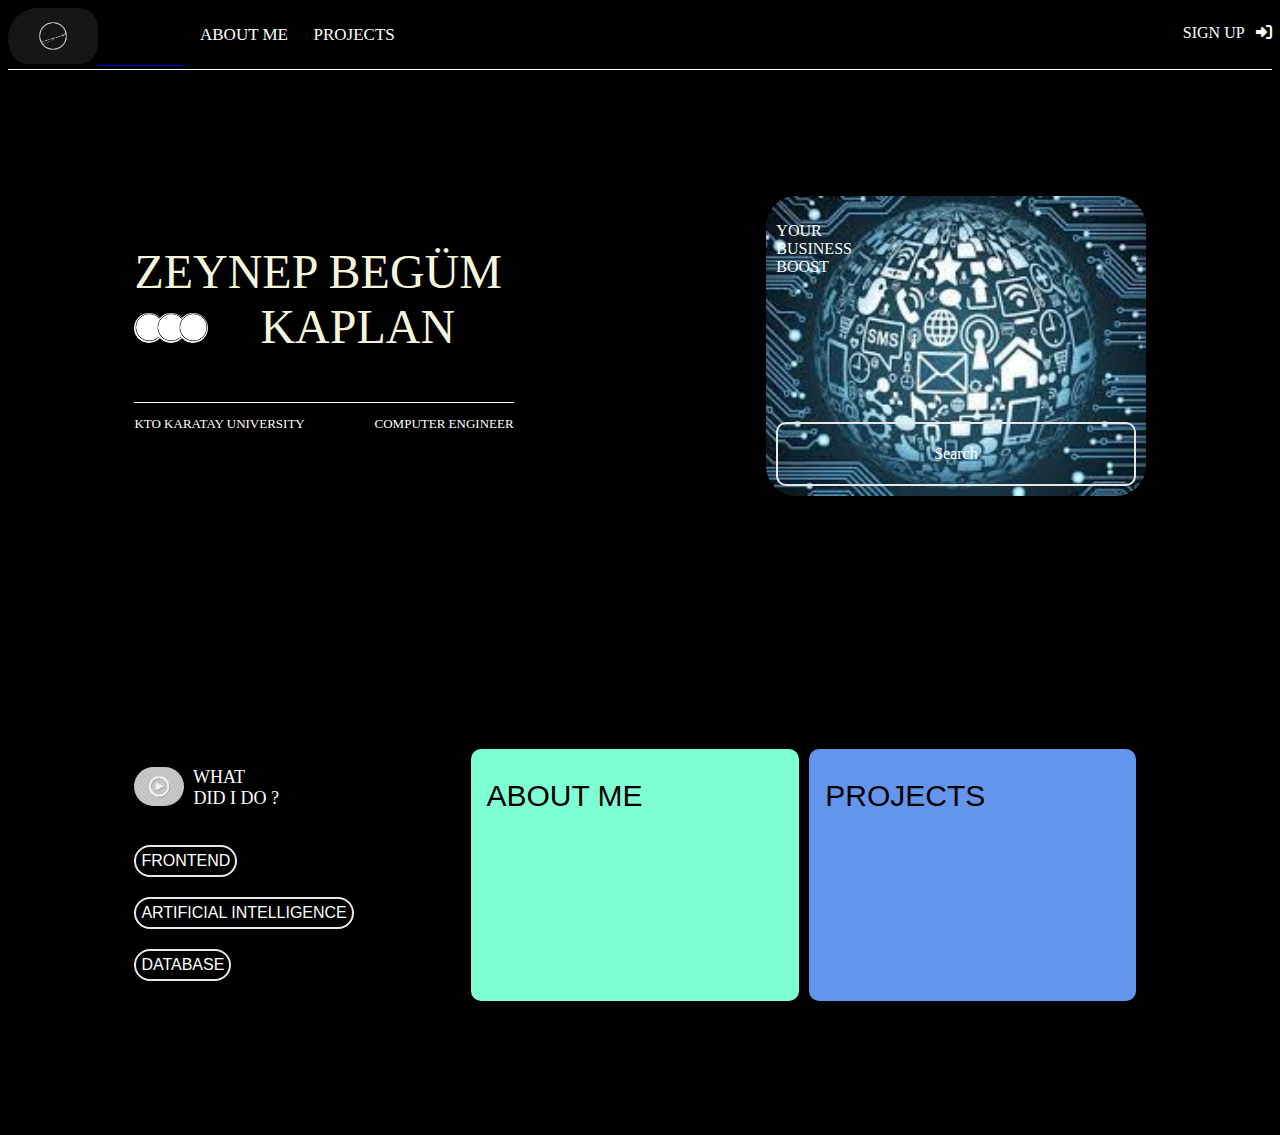
<file: doc/Web Proje/index.html>
<!DOCTYPE html>
<html lang="en">
<head>
    <meta charset="UTF-8">
    <meta http-equiv="X-UA-Compatible" content="IE=edge">
    <meta name="viewport" content="width=device-width, initial-scale=1.0">
    <title>Document</title>
    <link rel="stylesheet" href="style.css">
    <link rel="stylesheet" href="https://cdnjs.cloudflare.com/ajax/libs/font-awesome/6.3.0/css/all.min.css">
    
</head>
<body style="background-color: black;">
    <div class="body">
    <div class="nav">
        <div class="nav-left">
           <a href="index.html" ><img src="logo1.png" alt="logo" width="90" class="photo" >&emsp;&emsp;&emsp;&emsp;&emsp;&emsp;</a>
        </div>
        
        <div class="nav-center">
            <a href="#aboutme" style="color: white; text-decoration: none "> <p> ABOUT ME </a> &emsp;   <a href="#projects" style="color: white; text-decoration: none ">  PROJECTS</p></a>
        </div>
        <div class="nav-right">
            <p> <a href="#" style="color: white; text-decoration: none "> SIGN UP</a> &nbsp;
              <a href="#" style="color: white; text-decoration: none ">  <i  class="fa-sharp fa-solid fa-right-to-bracket"></i></a></p>
            
        </div>
    </div>

    <div class="b">
        <div class="b-left">
            <div class="b-up">
                <p style="color: beige; font-size:xxx-large ">ZEYNEP BEGÜM  <br> 
                    <img src="circle.png" alt="circle" width="30px" class="photo" id="a" > 
                    <img src="circle.png" alt="circle" width="30px" class="photo" id="a1"> 
                    <img src="circle.png" alt="circle" width="30px" class="photo" id="a2" > KAPLAN</p>
        
            </div>
            <div class="b-down">
                <p style="float:left">KTO KARATAY UNIVERSITY</p>
                <p style="float: right;">COMPUTER ENGINEER</p>
            </div>
        </div>

        <div class="b-right" style="background-image: url(images.jpg); background-size: cover; background-position: center; ">
            <div class="container">
                <div>
                    <p style="float: left;">YOUR <br> BUSINESS <br> BOOST </p>
                </div> 
                <div class="bottom">
                    <p>Search</p>
                    
            </div>
            </div>
        </div>
    </div>

    <div class="f">
        <div class="fbox">
            <div style="color:white" >
                <div style="float: left;">
                    <img src="oynatb.png" alt="logo" width="50" class="photo" >
                </div>
                <div>
                   <p style="font-size: 18px;"> &nbsp; WHAT <br> &nbsp; DID I DO ?</p> 
                   <br>
                </div>
                
            </div>
           
            <div class="altd">
                <button class="button">
                    <a href="projects.html" style="color: white; text-decoration: none ">FRONTEND</a> </button>
            </div>
            <div class="altd">
                <button class="button">
                    <a href="projects.html" style="color: white; text-decoration: none ">ARTIFICIAL INTELLIGENCE</a>  </button>
            </div>
            <div class="altd">
                <button class="button"> 
                    <a href="projects.html" style="color: white; text-decoration: none ">DATABASE</a> </button>
            </div>

        </div>
        <div class="sbox" id="aboutme">
            <a href="aboutme.html" style="color: black; text-decoration: none " >
            <p > &nbsp; ABOUT ME </p></a>
            <i class="fa-light fa-face-awesome"></i>
            
        </div>
     
        <div class="fobox" id="projects">
            <a href="projects.html" style="color: black; text-decoration: none ">
            <p> &nbsp; PROJECTS</p></a>
            

        </div>

    </div>

    </div>

</body>

</html>
</file>
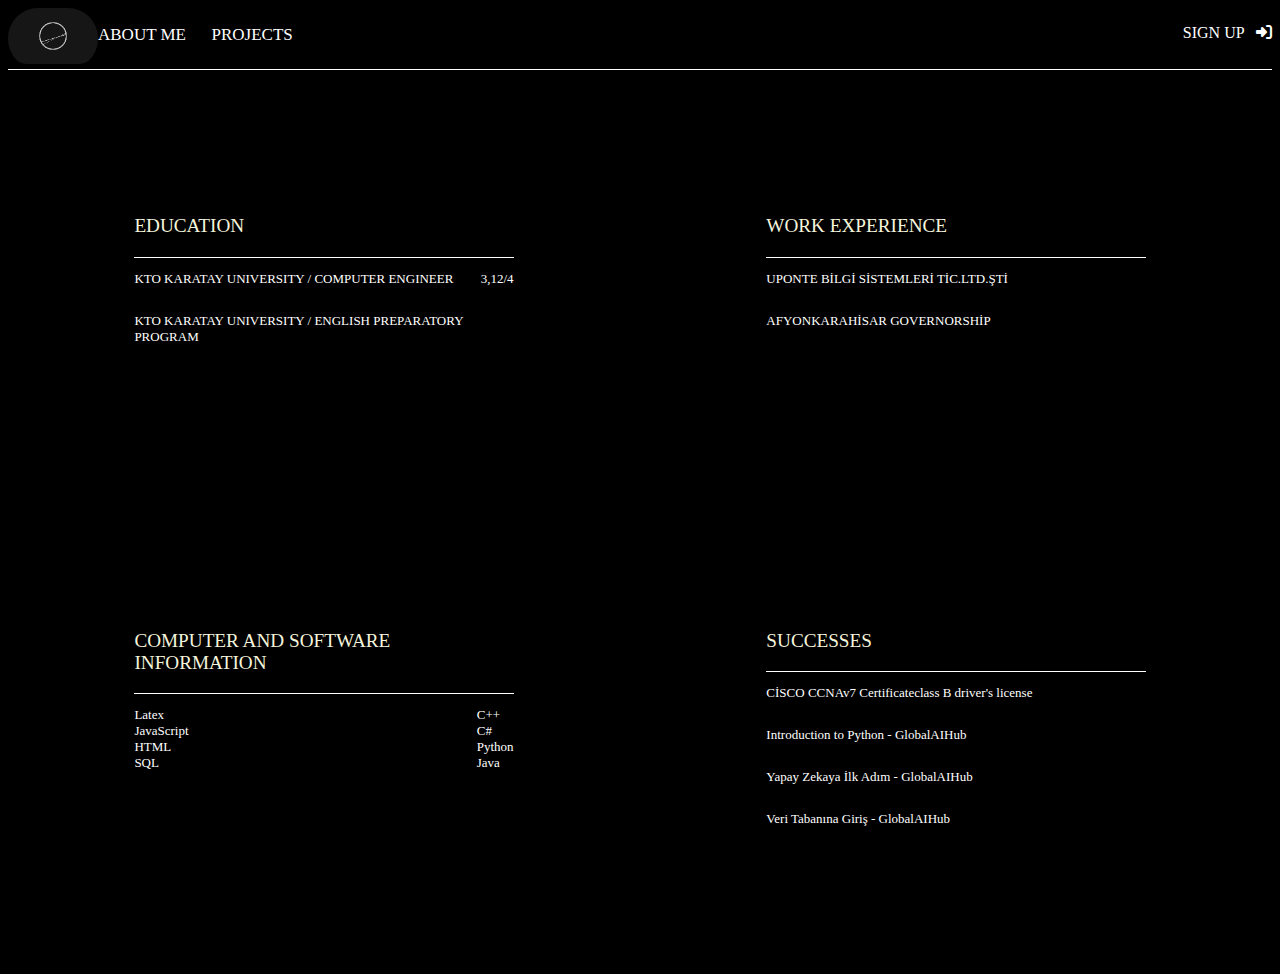
<file: doc/Web Proje/aboutme.html>
<!DOCTYPE html>
<html lang="en">
<head>
    <meta charset="UTF-8">
    <meta http-equiv="X-UA-Compatible" content="IE=edge">
    <meta name="viewport" content="width=device-width, initial-scale=1.0">
    <title>Document</title>
    <link rel="stylesheet" href="style.css">
    <link rel="stylesheet" href="https://cdnjs.cloudflare.com/ajax/libs/font-awesome/6.3.0/css/all.min.css">
    
</head>
<body style="background-color: black;">
    <div class="body">
    <div class="nav">
        <div class="nav-left">
           <a href="index.html" ><img src="logo1.png" alt="logo" width="90" class="photo" ></a>
        </div>
        <div class="nav-center">
            <a href="aboutme.html" style="color: white; text-decoration: none "> <p> ABOUT ME </a> &emsp;   <a href="projects.html" style="color: white; text-decoration: none ">  PROJECTS</p></a>
        </div>
        <div class="nav-right">
            <p> <a href="#" style="color: white; text-decoration: none "> SIGN UP</a> &nbsp;
              <a href="#" style="color: white; text-decoration: none ">  <i  class="fa-sharp fa-solid fa-right-to-bracket"></i></a></p>
            
        </div>
    </div>

    <div class="b">
        <div class="b-left">
            <div class="b-up">
                <p style="color: beige; font-size:larger ">EDUCATION</p>
        
            </div>
            <div class="b-down">
                <p style="float:left">KTO KARATAY UNIVERSITY / COMPUTER ENGINEER</p>
                <p style="float: right;">3,12/4</p>
            </div>
            <div class="b-down">
                <p style="float:left">KTO KARATAY UNIVERSITY / ENGLISH PREPARATORY PROGRAM</p>
                <p style="float: right;"></p>
            </div>
        </div>

        <div class="b-right" >
            <div class="b-up">
                <p style="color: beige; font-size:larger ">WORK EXPERIENCE</p>
        
            </div>
            <div class="b-down">
                <p style="float:left">UPONTE BİLGİ SİSTEMLERİ TİC.LTD.ŞTİ</p>
            </div>
            <br>
            <div class="b-down">
                <p style="float:left">AFYONKARAHİSAR GOVERNORSHİP <br></p>
            </div>
            
        </div>
    </div>

    <div class="b">
        <div class="b-left">
            <div class="b-up">
                <p style="color: beige; font-size:larger ">COMPUTER AND SOFTWARE INFORMATION</p>
        
            </div>
            <div class="b-down">
                <p style="float:left">Latex <br> JavaScript <br> HTML <br> SQL</p>
                <p style="float: right;">C++ <br> C# <br> Python <br> Java</p>
            </div>
        </div>

        <div class="b-right" >
            <div class="b-up">
                <p style="color: beige; font-size:larger ">SUCCESSES</p>
        
            </div>
            <div class="b-down">
                <p style="float:left">CİSCO CCNAv7 Certificate</p>
            </div>
            <div class="b-down">
                <p style="float:left">class B driver's license</p>
            </div>
            <div class="b-down">
                <p style="float:left">Introduction to Python - GlobalAIHub</p>
            </div>
            <div class="b-down">
                <p style="float:left">Yapay Zekaya İlk Adım - GlobalAIHub</p>
            </div>
            <div class="b-down">
                <p style="float:left">Veri Tabanına Giriş - GlobalAIHub</p>
            </div>
        </div>
    </div>


    

    

    </div>
</body>

</html>
</file>
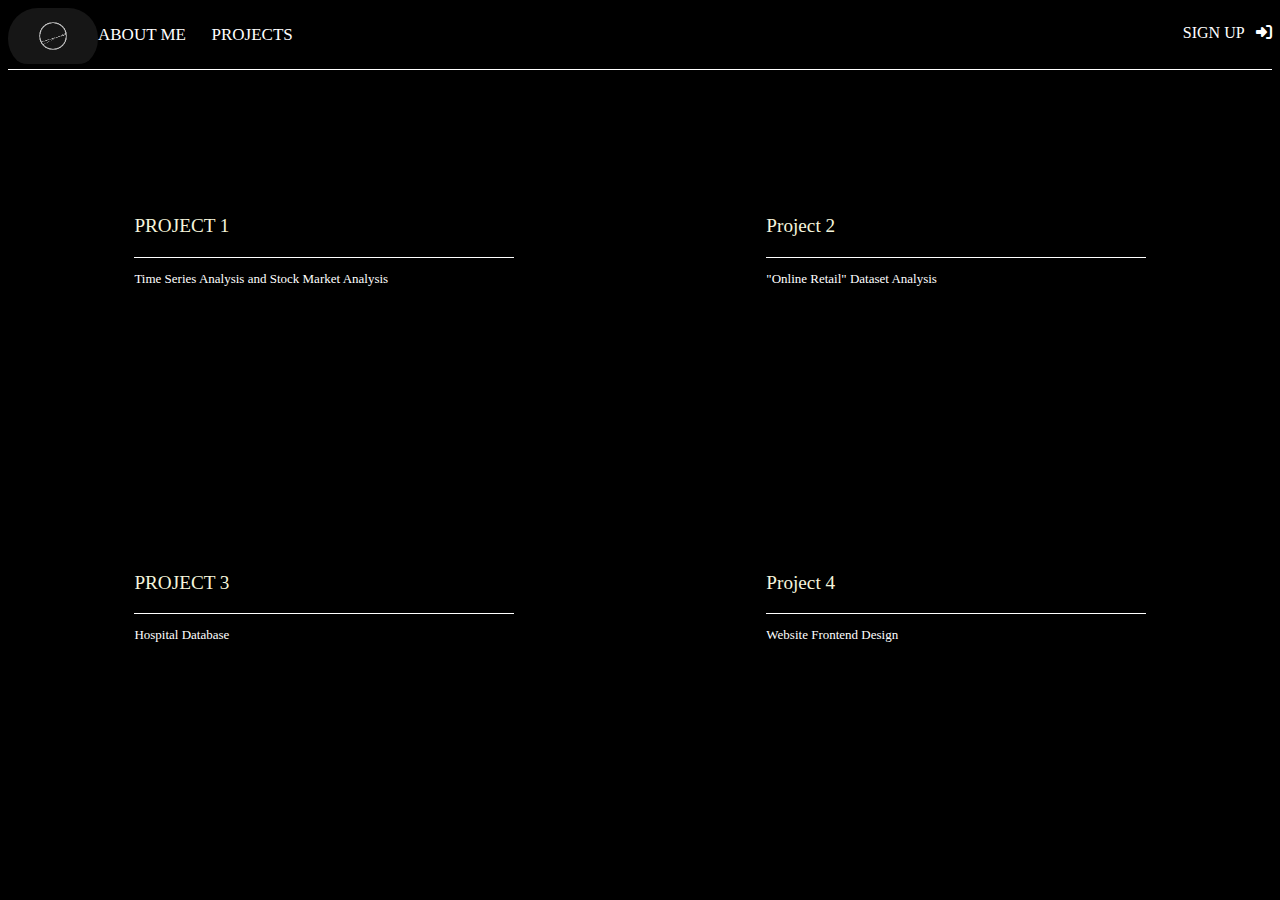
<file: doc/Web Proje/projects.html>
<!DOCTYPE html>
<html lang="en">
<head>
    <meta charset="UTF-8">
    <meta http-equiv="X-UA-Compatible" content="IE=edge">
    <meta name="viewport" content="width=device-width, initial-scale=1.0">
    <title>Document</title>
    <link rel="stylesheet" href="style.css">
    <link rel="stylesheet" href="https://cdnjs.cloudflare.com/ajax/libs/font-awesome/6.3.0/css/all.min.css">
    
</head>
<body style="background-color: black;">
    <div class="body">
    <div class="nav">
        <div class="nav-left">
           <a href="index.html" ><img src="logo1.png" alt="logo" width="90" class="photo" ></a>
        </div>
        <div class="nav-center">
            <a href="aboutme.html" style="color: white; text-decoration: none "> <p> ABOUT ME </a> &emsp;   <a href="projects.html" style="color: white; text-decoration: none ">  PROJECTS</p></a>
        </div>
        <div class="nav-right">
            <p> <a href="#" style="color: white; text-decoration: none "> SIGN UP</a> &nbsp;
              <a href="#" style="color: white; text-decoration: none ">  <i  class="fa-sharp fa-solid fa-right-to-bracket"></i></a></p>
            
        </div>
    </div>

    <div class="b">
        <div class="b-left">
            <div class="b-up">
                <p style="color: beige; font-size:larger ">PROJECT 1</p>
        
            </div>
            <div class="b-down">
                <p style="float:left">Time Series Analysis and Stock Market Analysis</p>            
            </div>  
        </div>

        <div class="b-right" >
            <div class="b-up">
                <p style="color: beige; font-size:larger ">Project 2</p>
        
            </div>
            <div class="b-down">
                <p style="float:left">"Online Retail" Dataset Analysis </p>
            </div>
        </div>

        <div class="b-left">
            <div class="b-up">
                <p style="color: beige; font-size:larger ">PROJECT 3</p>
        
            </div>
            <div class="b-down">
                <p style="float:left">Hospital Database</p>            
            </div>  
        </div>

        <div class="b-right" >
            <div class="b-up">
                <p style="color: beige; font-size:larger ">Project 4</p>
        
            </div>
            <div class="b-down">
                <p style="float:left"> Website Frontend Design </p>
            </div>
        </div>
    </div>    
    </div>
</body>

</html>
</file>
<file: doc/Web Proje/style.css>
.body{
    display: flex;
  flex-direction: column;

}

.nav{
  
  list-style: none; /* Liste işaretlerini kaldır */
  margin: 0; /* Boşlukları sıfırla */
  padding: 0; /* Kenar boşluklarını sıfırla */
  border-bottom: 1px solid white;
  display: inline-block;
  position: relative;

}



.nav-left{
    float: left;
    color: #f2f2f2;
    text-align: left;
    text-decoration: none;
    font-size: 17px;
    
    border-radius: 30px;
    overflow: hidden;

}



.nav-center-a:hover{
    color: #fff; /* linkin üzerine gelindiğindeki rengi */
    background-color: white; /* linkin üzerine gelindiğindeki arka plan rengi */
}

.nav-center-a:active{
    color: wheat; /* link tıklandığında rengi */
  background-color: #ffffff; /* link tıklandığında arka plan rengi */

}

.nav-right{
    float: right;
    
    display: block;
    color: #ffffff;
    text-align: center;
}

.nav-center{
    float: left;
    display: block;
    color: #ffffff;
    font-size: 17px;
    text-align: center; /* Yatayda hizala */
  
  text-decoration: none;
  
}

.i{
    color:white;
}

.b{
    width: 100%;
    

}

.b-left{
    height: 50%;
    
  box-sizing: border-box;
  width: 30%;
  float: left;
  background-color: black;
  color: white;
  border-radius: 30px;
  margin: 10%;
}

.b-up{
    border-bottom: 1px solid white;


}

.b-down{
    font-size: small;

}

.b-right{
  height: 50%;   
  box-sizing: border-box;
  width: 30%;
  float: left;
  background-color: black;
  color: white;
  border-radius: 30px;
  margin: 10%;

}

.container{
    width: auto;
    padding: 10px;
    border: 2px white;
    justify-content: space-between;
    display: flex;
    flex-direction: column;
    min-height: 280px;
}


.bottom{ /* İstediğiniz yüksekliği belirleyin */
    background-color: transparent; /* İstediğiniz arkaplan rengini belirleyin */
    color:white;
    display: flex;
    flex-direction: column;
    border-radius: 10px;
    padding: 5px;
    border: 2px solid #e7e7e7;
    text-align: center;
}


.f{
   background-color: black;
   display: flex;
   margin: 10%;
   border: 2px white;
   width: auto;

}

.fbox{ 
    flex-basis: 0;
    flex-grow: 1;
    height: auto;
    margin-right: 10px;
    background-color: black;
    border: 2px white;

}


.button{
    background-color: black;
    color: white;
    border: 2px solid #e7e7e7;
    padding: 5px;
    margin-bottom: 20px;
    border-radius: 20px;
    font-size: 16px;
  
}

.sbox{
    flex-basis: 0;
    flex-grow: 1;
    height: auto;
    margin-right: 10px;
    background-color:aquamarine;
    border-radius: 10px;
    text-align: left;
    font-size: 30px;
    font-family: Arial, Helvetica, sans-serif;

}


.fobox{
    flex-basis: 0;
    flex-grow: 1;
    height: auto;
    margin-right: 10px;
    background-color:cornflowerblue;
    border-radius: 10px;
    font-size: 30px;
    font-family: Arial, Helvetica, sans-serif;
}

.photo{
    border-radius: 20px;
    background-color: black;

}

#a1{
    position: relative;
    right: 20px;
}

#a2{
    position: relative;
    right: 40px;

}
</file>
